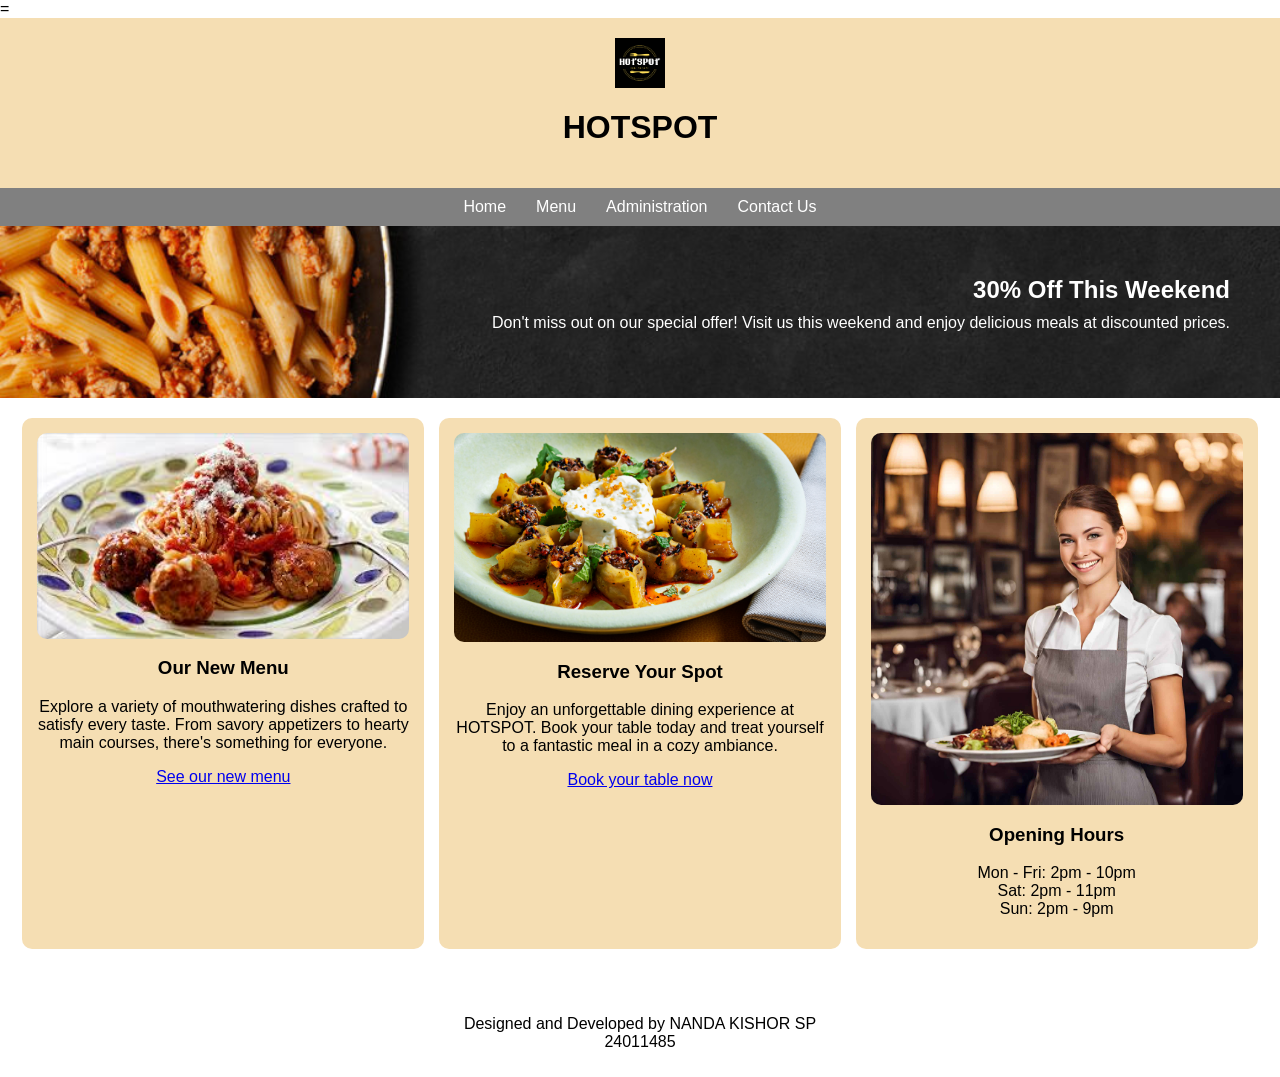
<file: nanda/rest/static/index.html>
<html>
<head>=
    <title>HOTSPOT</title>
    <style>
        body {
            font-family: Arial, sans-serif;
            margin: 0;
            padding: 0;
            background-color: white;
        }
        header {
            background-color: wheat;
            text-align: center;
            padding: 20px;
        }
        header img {
            width: 50px;
        }
        nav {
            background-color: grey;
            color: white;
            display: flex;
            justify-content: center;
            padding: 10px 0;
        }
        nav a {
            text-decoration: none;
            color: white;
            margin: 0 15px;
        }
        .banner {
            text-align: right;
            background-image: url('banner.jpg');
            background-size: cover;
            background-position: center;
            color: white;
            padding: 50px;
        }
        .banner h2 {
            margin: 0;
        }
        .banner p {
            margin-top: 10px;
        }
        .sections {
            display: flex;
            justify-content: space-around;
            padding: 20px;
            gap: 10px;
        }
        .section {
            background-color: wheat;
            padding: 15px;
            border-radius: 10px;
            text-align: center;
            width: 30%;
        }
        .section img {
            width: 100%;
            border-radius: 10px;
        }
        footer {
            text-align: center;
            background-color: white;
            padding: 10px;
            margin-top: 20px;
        }
        footer a {
            text-decoration: none;
            color: blanchedalmond;
        }
    </style>
</head>
<body>

<header>
    <img src="HOTSPOT.png" alt="HOTSPOT Logo"> 
    <h1>HOTSPOT</h1>
</header>

<nav>
    <a href="index.html">Home</a>
    <a href="menu.html">Menu</a>
    <a href="adminstration.html">Administration</a>
    <a href="contact.html">Contact Us</a>
</nav>

<div class="banner">
    <h2>30% Off This Weekend</h2>
    <p>Don't miss out on our special offer! Visit us this weekend and enjoy delicious meals at discounted prices.</p>
</div>

<div class="sections">
    <div class="section">
        <img src="menu.jpg" alt="Menu"> 
        <h3>Our New Menu</h3>
        <p>Explore a variety of mouthwatering dishes crafted to satisfy every taste. From savory appetizers to hearty main courses, there's something for everyone.</p>
        <a href="menu.html">See our new menu</a>
    </div>
    <div class="section">
        <img src="table.jpg" alt="Book a Table"> 
        <h3>Reserve Your Spot</h3>
        <p>Enjoy an unforgettable dining experience at HOTSPOT. Book your table today and treat yourself to a fantastic meal in a cozy ambiance.</p>
        <a href="booktable.html">Book your table now</a>
    </div>
    <div class="section">
        <img src="waiter.jpg" alt="Opening Hours"> 
        <h3>Opening Hours</h3>
        <p>
            Mon - Fri: 2pm - 10pm<br>
            Sat: 2pm - 11pm<br>
            Sun: 2pm - 9pm
        </p>
    </div>
</div>

<footer>
    <p>Designed and Developed by NANDA KISHOR SP <br> 24011485</p>
</footer>

</body>
</html>
</file>
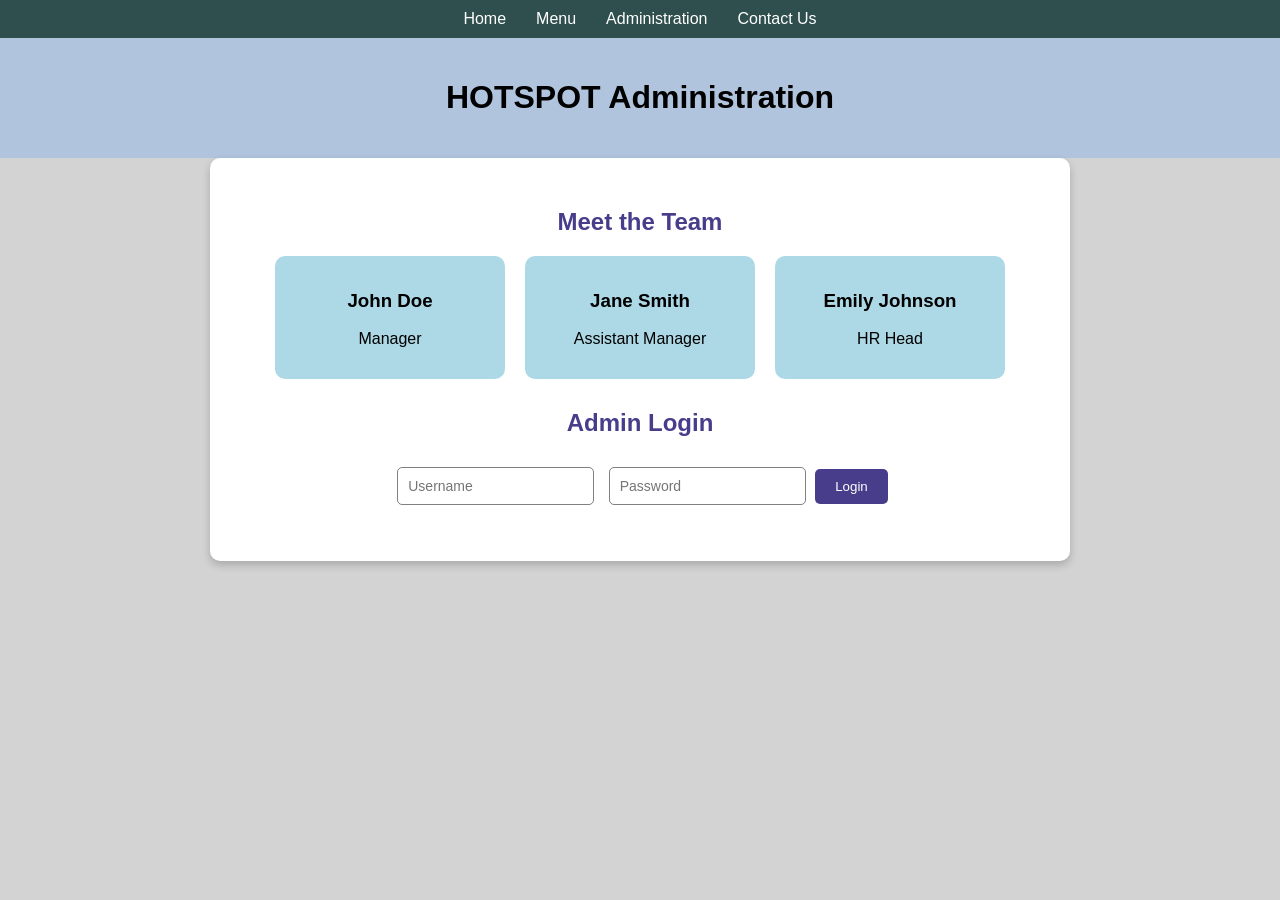
<file: nanda/rest/static/adminstration.html>
<html>
<head>
    <title>Administration - HOTSPOT</title>
    <style>
        body {
            font-family: Arial, sans-serif;
            margin: 0;
            padding: 0;
            background-color: lightgray;
        }
        nav {
            background-color: darkslategray;
            color: white;
            display: flex;
            justify-content: center;
            padding: 10px 0;
        }
        nav a {
            text-decoration: none;
            color: white;
            margin: 0 15px;
        }
        header {
            text-align: center;
            background-color: lightsteelblue;
            padding: 20px;
        }
        .admin-section {
            padding: 30px;
            max-width: 800px;
            margin: auto;
            background-color: white;
            border-radius: 10px;
            box-shadow: 0 4px 8px rgba(0, 0, 0, 0.2);
        }
        .admin-section h2 {
            text-align: center;
            color: darkslateblue;
            margin-bottom: 20px;
        }
        .admin-team {
            display: flex;
            flex-wrap: wrap;
            gap: 20px;
            justify-content: center;
        }
        .team-member {
            background-color: lightblue;
            border-radius: 10px;
            padding: 15px;
            text-align: center;
            width: 200px;
        }
        .team-member img {
            width: 100%;
            border-radius: 10px;
            margin-bottom: 10px;
        }
        .admin-login {
            margin-top: 30px;
            text-align: center;
        }
        .admin-login input {
            padding: 10px;
            margin: 10px 5px;
            border: 1px solid gray;
            border-radius: 5px;
            font-size: 14px;
        }
        .admin-login button {
            padding: 10px 20px;
            background-color: darkslateblue;
            color: white;
            border: none;
            border-radius: 5px;
            cursor: pointer;
        }
        .admin-login button:hover {
            background-color: slateblue;
        }
    </style>
</head>
<body>

<nav>
    <a href="index.html">Home</a>
    <a href="menu.html">Menu</a>
    <a href="adminstration.html">Administration</a>
    <a href="contact.html">Contact Us</a>
</nav>

<header>
    <h1>HOTSPOT Administration</h1>
</header>

<div class="admin-section">
    <h2>Meet the Team</h2>
    <div class="admin-team">
        <div class="team-member">
            <h3>John Doe</h3>
            <p>Manager</p>
        </div>
        <div class="team-member">
            <h3>Jane Smith</h3>
            <p>Assistant Manager</p>
        </div>
        <div class="team-member">
            <h3>Emily Johnson</h3>
            <p>HR Head</p>
        </div>
    </div>

    <div class="admin-login">
        <h2>Admin Login</h2>
        <form>
            <input type="text" placeholder="Username" required>
            <input type="password" placeholder="Password" required>
            <button type="submit">Login</button>
        </form>
    </div>
</div>

</body>
</html>
</file>
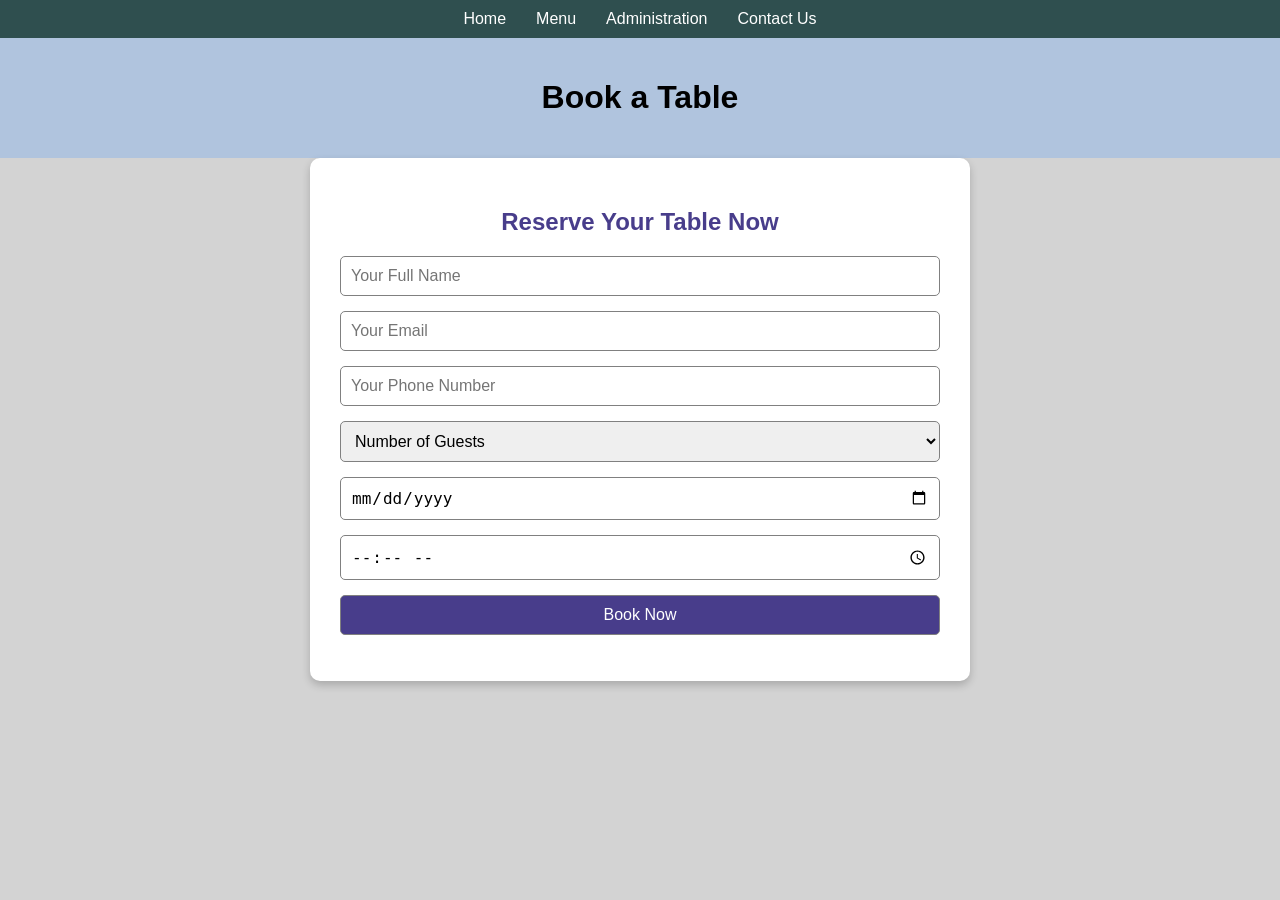
<file: nanda/rest/static/booktable.html>
<html>
<head>
    <title>Book a Table - HOTSPOT</title>
    <style>
        body {
            font-family: Arial, sans-serif;
            margin: 0;
            padding: 0;
            background-color: lightgray;
        }
        nav {
            background-color: darkslategray;
            color: white;
            display: flex;
            justify-content: center;
            padding: 10px 0;
        }
        nav a {
            text-decoration: none;
            color: white;
            margin: 0 15px;
        }
        header {
            text-align: center;
            background-color: lightsteelblue;
            padding: 20px;
        }
        .booking-section {
            padding: 30px;
            max-width: 600px;
            margin: auto;
            background-color: white;
            border-radius: 10px;
            box-shadow: 0 4px 8px rgba(0, 0, 0, 0.2);
        }
        .booking-section h2 {
            text-align: center;
            color: darkslateblue;
            margin-bottom: 20px;
        }
        .booking-form {
            display: flex;
            flex-direction: column;
            gap: 15px;
        }
        .booking-form input, .booking-form select, .booking-form button {
            padding: 10px;
            font-size: 16px;
            border: 1px solid gray;
            border-radius: 5px;
        }
        .booking-form button {
            background-color: darkslateblue;
            color: white;
            cursor: pointer;
        }
        .booking-form button:hover {
            background-color: slateblue;
        }
    </style>
</head>
<body>

<nav>
    <a href="index.html">Home</a>
    <a href="menu.html">Menu</a>
    <a href="adminstration.html">Administration</a>
    <a href="contact.html">Contact Us</a>
</nav>

<header>
    <h1>Book a Table</h1>
</header>

<div class="booking-section">
    <h2>Reserve Your Table Now</h2>
    <form class="booking-form">
        <input type="text" name="name" placeholder="Your Full Name" required>
        <input type="email" name="email" placeholder="Your Email" required>
        <input type="tel" name="phone" placeholder="Your Phone Number" required>
        <select name="guests" required>
            <option value="" disabled selected>Number of Guests</option>
            <option value="1">1 Guest</option>
            <option value="2">2 Guests</option>
            <option value="3">3 Guests</option>
            <option value="4">4 Guests</option>
            <option value="5">5 Guests</option>
            <option value="6+">6+ Guests</option>
        </select>
        <input type="date" name="date" required>
        <input type="time" name="time" required>
        <button type="submit">Book Now</button>
    </form>
</div>

</body>
</html>
</file>
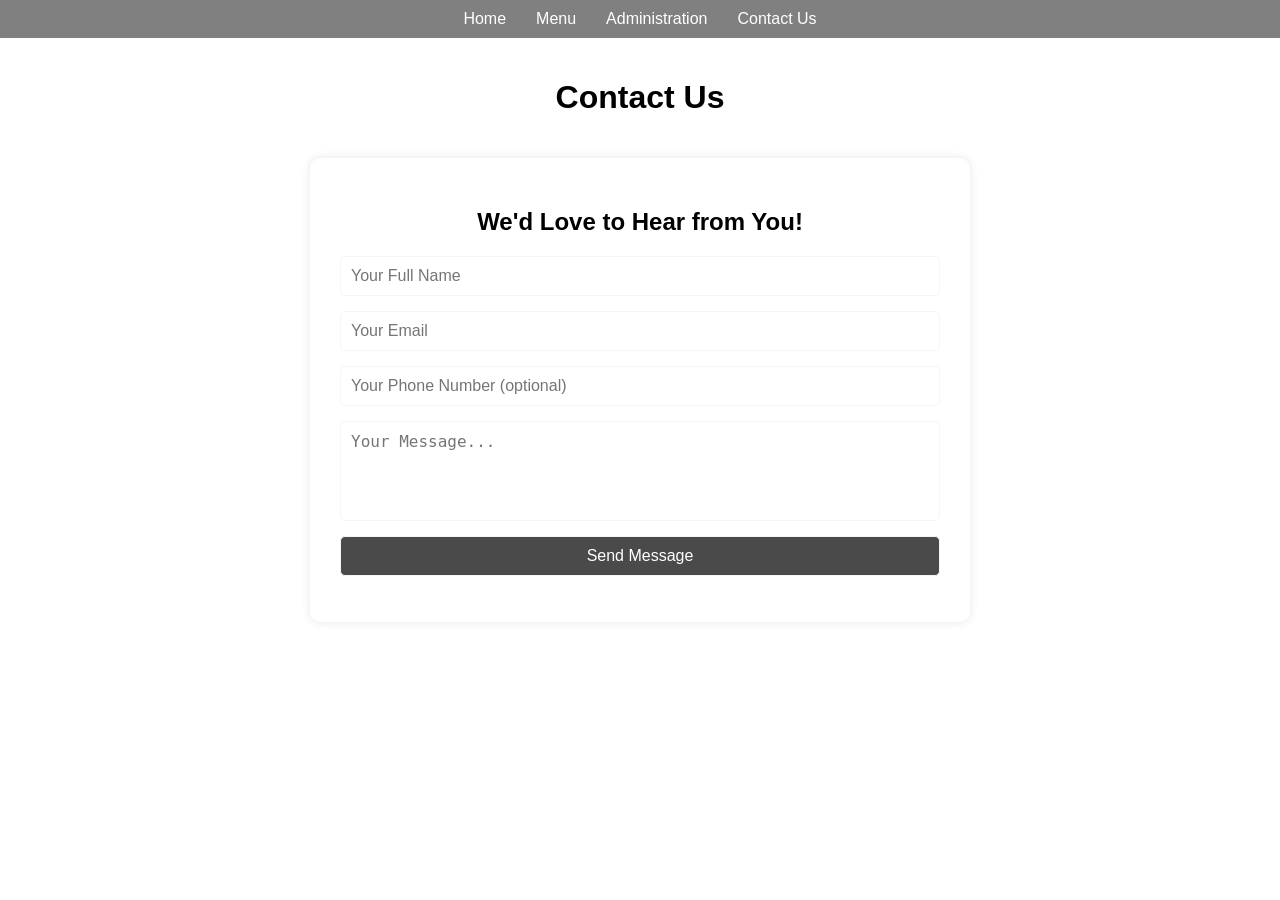
<file: nanda/rest/static/contact.html>
<html>
<head>
    <title>Contact Us - HOTSPOT</title>
    <style>
        body {
            font-family: Arial, sans-serif;
            margin: 0;
            padding: 0;
            background-color: white;
        }
        nav {
            background-color: grey;
            color: white;
            display: flex;
            justify-content: center;
            padding: 10px 0;
        }
        nav a {
            text-decoration: none;
            color: white;
            margin: 0 15px;
        }
        header {
            text-align: center;
            background-color: white;
            padding: 20px;
        }
        .contact-section {
            padding: 30px;
            max-width: 600px;
            margin: auto;
            background: white;
            border-radius: 10px;
            box-shadow: 0 0 10px rgba(0, 0, 0, 0.1);
        }
        .contact-section h2 {
            text-align: center;
            margin-bottom: 20px;
        }
        .contact-section form {
            display: flex;
            flex-direction: column;
            gap: 15px;
        }
        .contact-section input, .contact-section textarea, .contact-section button {
            padding: 10px;
            font-size: 16px;
            border: 1px solid whitesmoke;
            border-radius: 5px;
        }
        .contact-section textarea {
            resize: none;
            height: 100px;
        }
        .contact-section button {
            background-color: #4a4a4a;
            color: white;
            cursor: pointer;
        }
    </style>
</head>
<body>

<nav>
    <a href="index.html">Home</a>
    <a href="menu.html">Menu</a>
    <a href="adminstration.html">Administration</a>
    <a href="contact.html">Contact Us</a>
</nav>

<header>
    <h1>Contact Us</h1>
</header>

<div class="contact-section">
    <h2>We'd Love to Hear from You!</h2>
    <form>
        <input type="text" name="name" placeholder="Your Full Name" required>
        <input type="email" name="email" placeholder="Your Email" required>
        <input type="tel" name="phone" placeholder="Your Phone Number (optional)">
        <textarea name="message" placeholder="Your Message..." required></textarea>
        <button type="submit">Send Message</button>
    </form>
</div>

</body>
</html>
</file>
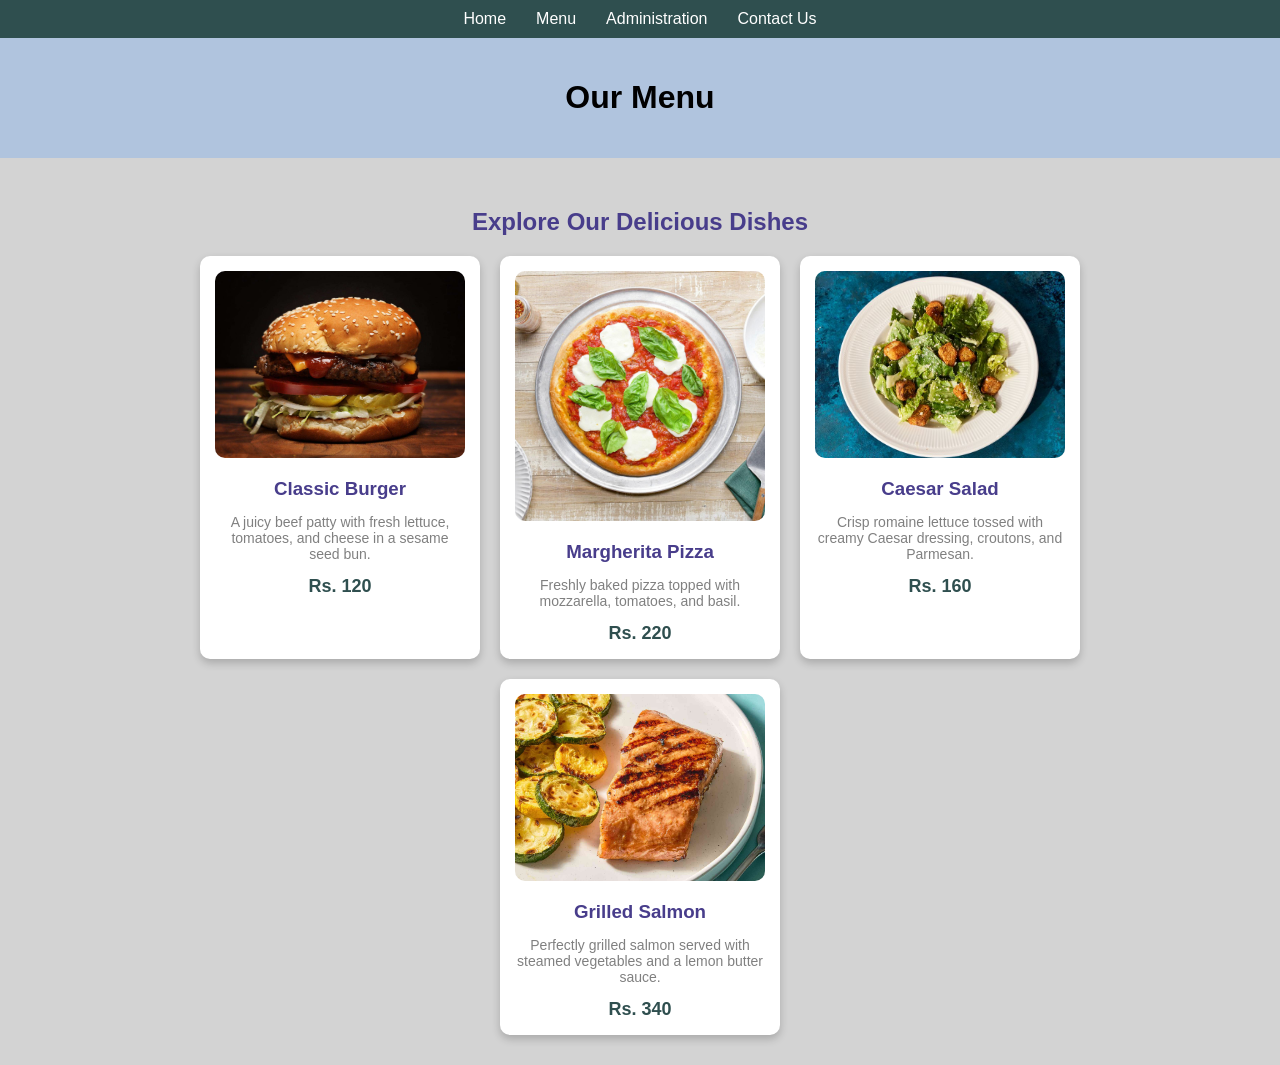
<file: nanda/rest/static/menu.html>
<html>
<head>
    <style>
        body {
            font-family: Arial, sans-serif;
            margin: 0;
            padding: 0;
            background-color: lightgray;
        }
        nav {
            background-color: darkslategray;
            color: white;
            display: flex;
            justify-content: center;
            padding: 10px 0;
        }
        nav a {
            text-decoration: none;
            color: white;
            margin: 0 15px;
        }
        header {
            text-align: center;
            background-color: lightsteelblue;
            padding: 20px;
        }
        .menu-section {
            padding: 30px;
            max-width: 1000px;
            margin: auto;
        }
        .menu-title {
            text-align: center;
            color: darkslateblue;
            margin-bottom: 20px;
        }
        .menu-items {
            display: flex;
            flex-wrap: wrap;
            gap: 20px;
            justify-content: center;
        }
        .menu-item {
            background-color: white;
            border-radius: 10px;
            box-shadow: 0 4px 8px rgba(0, 0, 0, 0.2);
            text-align: center;
            padding: 15px;
            width: 250px;
        }
        .menu-item img {
            width: 100%;
            border-radius: 10px;
            margin-bottom: 10px;
        }
        .menu-item h3 {
            color: darkslateblue;
            margin: 10px 0;
        }
        .menu-item p {
            color: gray;
            font-size: 14px;
        }
        .menu-item span {
            display: block;
            font-size: 18px;
            font-weight: bold;
            color: darkslategray;
            margin-top: 10px;
        }
    </style>
</head>
<body>

<nav>
    <a href="index.html">Home</a>
    <a href="menu.html">Menu</a>
    <a href="adminstration.html">Administration</a>
    <a href="contact.html">Contact Us</a>
</nav>

<header>
    <h1>Our Menu</h1>
</header>

<div class="menu-section">
    <h2 class="menu-title">Explore Our Delicious Dishes</h2>
    <div class="menu-items">
        <div class="menu-item">
            <img src="burger.jpg" alt="Dish 1">
            <h3>Classic Burger</h3>
            <p>A juicy beef patty with fresh lettuce, tomatoes, and cheese in a sesame seed bun.</p>
            <span>Rs. 120</span>
        </div>
        <div class="menu-item">
            <img src="pizza.jpg" alt="Dish 2">
            <h3>Margherita Pizza</h3>
            <p>Freshly baked pizza topped with mozzarella, tomatoes, and basil.</p>
            <span>Rs. 220</span>
        </div>
        <div class="menu-item">
            <img src="salad.jpg" alt="Dish 3">
            <h3>Caesar Salad</h3>
            <p>Crisp romaine lettuce tossed with creamy Caesar dressing, croutons, and Parmesan.</p>
            <span>Rs. 160</span>
        </div>
        <div class="menu-item">
            <img src="salmon.jpg" alt="Dish 4">
            <h3>Grilled Salmon</h3>
            <p>Perfectly grilled salmon served with steamed vegetables and a lemon butter sauce.</p>
            <span>Rs. 340</span>
        </div>
    </div>
</div>

</body>
</html>
</file>
